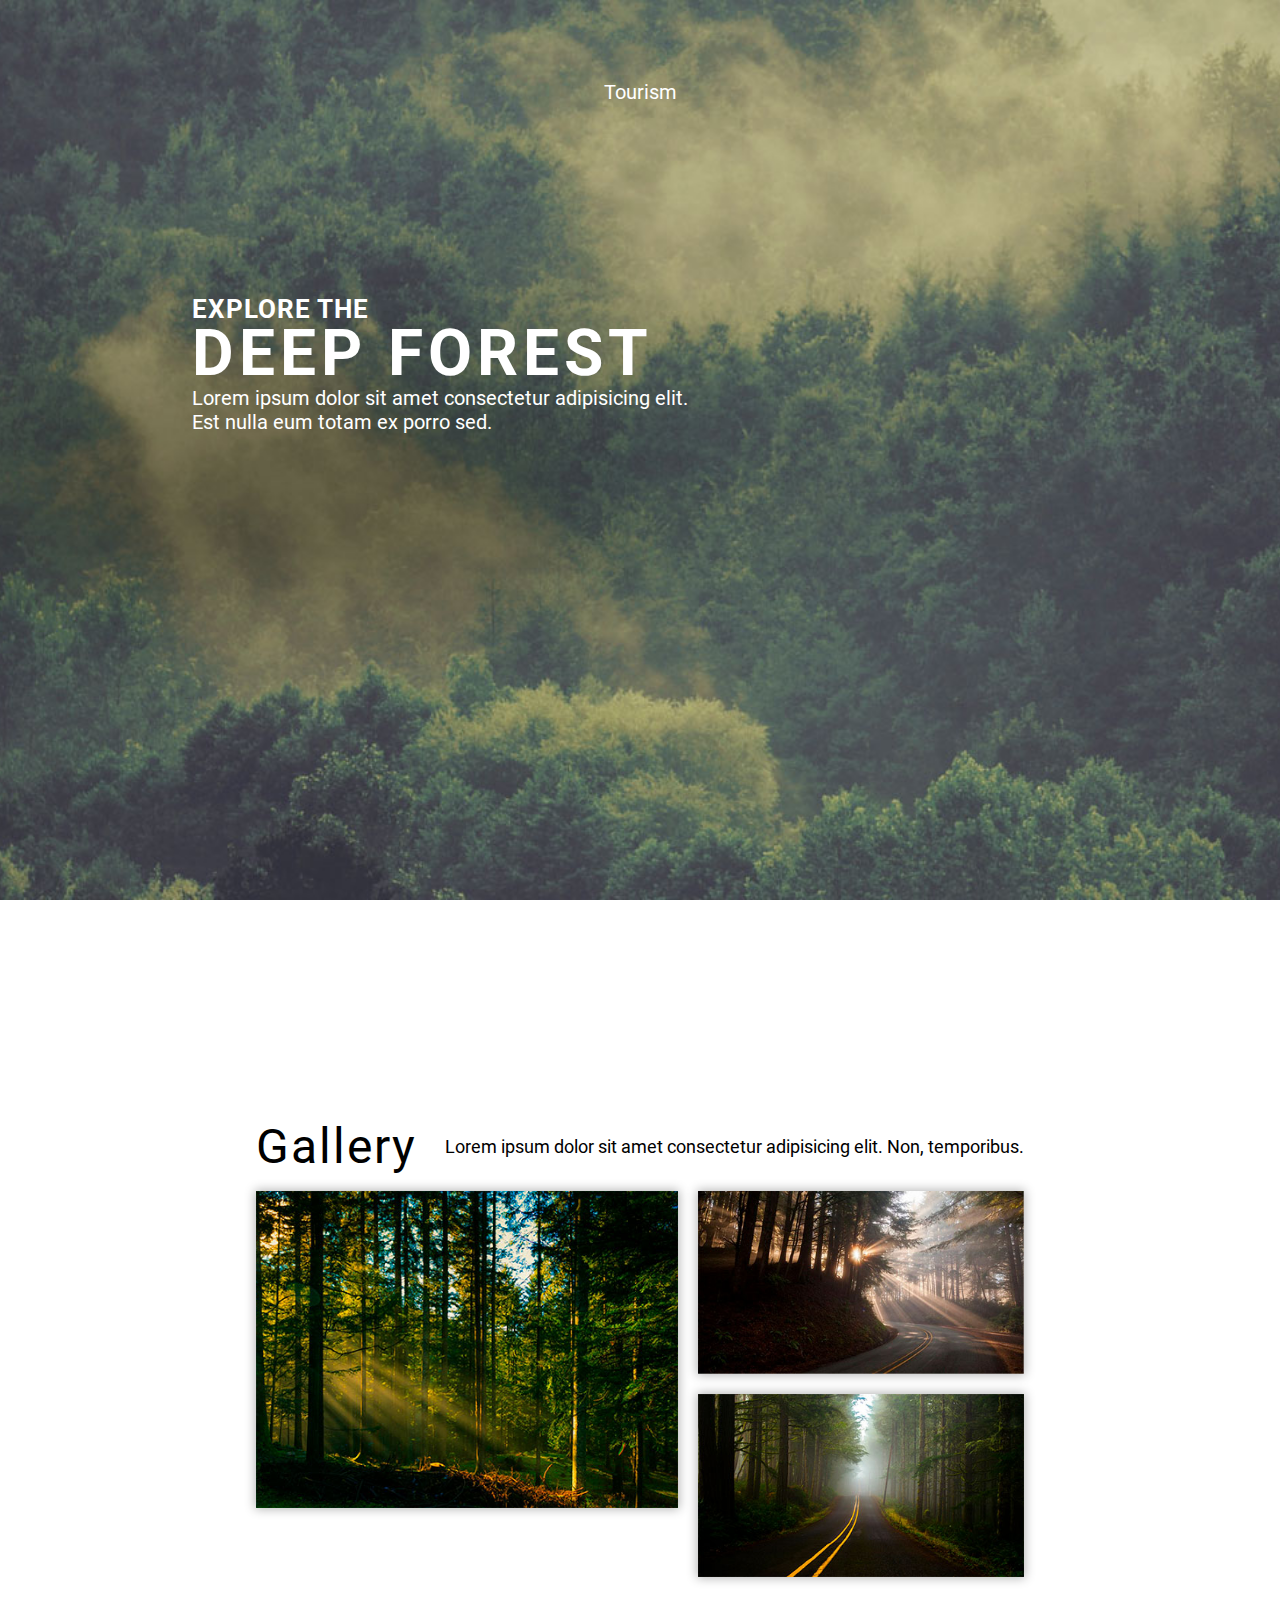
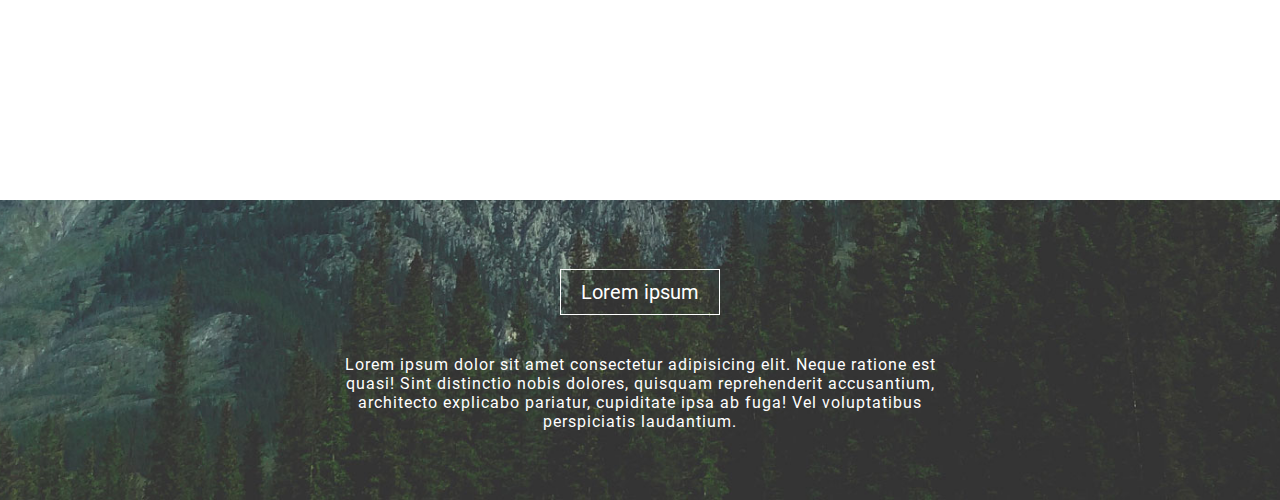
<file: PROGECT 2/index.html>
<!DOCTYPE html>
<html lang="en">
<head>
    <meta charset="UTF-8">
    <meta http-equiv="X-UA-Compatible" content="IE=edge">
    <meta name="viewport" content="width=device-width, initial-scale=1.0">
    <title>Tourism</title>

    <link rel="stylesheet" href="css/main.css">
    <link href="https://fonts.googleapis.com/css2?family=Roboto:wght@300;400&display=swap" rel="stylesheet">
</head>
<body>
    <main>
        <div class="container first">
            <p class="tourism">Tourism</p>
            <div class="text-container">
                <p class="first-line">explore the</p>
                <p class="second-line">deep forest</p>
                <p class="third-line">Lorem ipsum dolor sit amet consectetur adipisicing elit. Est nulla eum totam ex porro sed.</p>
            </div>
        </div>
        <div class="container second"> 
            <div class="gallery-container">
                <div class="gallery-text">
                    <p class="gallery-header">Gallery</p>
                    <p class="gallery-p">Lorem ipsum dolor sit amet consectetur adipisicing elit. Non, temporibus.</p>
                </div>
                <div class="img-container">
                    <img src="img/img21.jpg" alt="Tourism gallery" class="img1">
                    <div class="wrapper">
                        <img src="img/img22.jpg" alt="Tourism gallery" class="img2">
                        <img src="img/img23.jpg" alt="Tourism gallery" class="img3">
                    </div>
                </div>
            </div>
        </div>

        <div class="container third">
            <div class="last-container">
                <p class="last-header">Lorem ipsum</p>
                <p class="last-text">Lorem ipsum dolor sit amet consectetur adipisicing elit. Neque ratione est quasi! Sint distinctio nobis dolores, quisquam reprehenderit accusantium, architecto explicabo pariatur, cupiditate ipsa ab fuga! Vel voluptatibus perspiciatis laudantium.</p>
            </div>
        </div>
    </main>
    
</body>
</html>
</file>
<file: PROGECT 2/css/main.css>
*{
    margin: 0;
    padding: 0;
    box-sizing: border-box;
}

@font-face{
    font-family: Roboto;
    src: url(../fonts/Roboto-Regular.ttf);
}

html, body, main {
    height: 100%;
    font-family: Roboto;
}

.first{
    height: 100%;
    background-image: url(../img/img2.jpg);
    background-position: center;
    -webkit-background-size: cover;
    background-size: cover;
}

.first p{
    color: white;
}

.tourism{
    width: 100%;
    text-align: center;
    padding-top: 80px;
    font-size: 20px;
}

.text-container{
    width: 40%;
    margin-left: 15%;
    margin-top: 15%;
}

.first-line{
    text-transform: uppercase;
    font-size: 26px;
    font-weight: bold;
    letter-spacing: 1px;
    opacity: 0,5;
    line-height: 1;
}

.second-line{
    text-transform: uppercase;
    font-size: 64px;
    line-height: 1;
    font-weight: bold;
    letter-spacing: 5px;
}

.third-line {
    font-size: 20px;
}

.second{
    min-height: 100%;
    display: flex;
    justify-content: center;
    -ms-align-items: center;
    align-items: center;
}

.gallery-container{
    width: 60%;
    max-width: 1000px
}

.img-container{
    width: 100%;
    display: flex;
    -ms-aligh-items: flex-start;
    align-items: flex-start;
}

img{
    display: block;
    max-width: 100%;
    height: auto;
    box-shadow: 0 0 10px 1px rgba(0, 0, 0, 0.3);
}

.img1{
    width: 55%;
}

.wrapper {
    margin-left: 20px;
}

.img2 {
    margin-bottom: 20px;
}

.gallery-text {
    display: flex;
    justify-content: space-between;
    -ms-align-items: center;
    align-items: center;
    margin-bottom: 20px;
}

.gallery-header {
    font-size: 48px;
    font-size: bold;
    letter-spacing: 2px;
    line-height: 1;
}

.gallery-p {
    font-size: 18px;
}

.last-container {
    display: flex;
    justify-content: center;
    -ms-align-items: center;
    align-items: center;
    flex-direction: column;
    height: 300px;
    padding: 0 25%;
    background-image: url(../img/img3.jpg);
    background-position: center;
    -webkit-background-size: cover;
    background-size: cover;
    font-family: Roboto;
}

.last-header {
    color: white;
    font-size: 20px;
    padding: 10px 20px;
    border: 1px solid white;
    margin-bottom: 40px;
}

.last-text {
    color: white;
    font-size: 16px;
    text-align: center;
    line-height: 1,5;
    letter-spacing: 1px;
}
</file>
